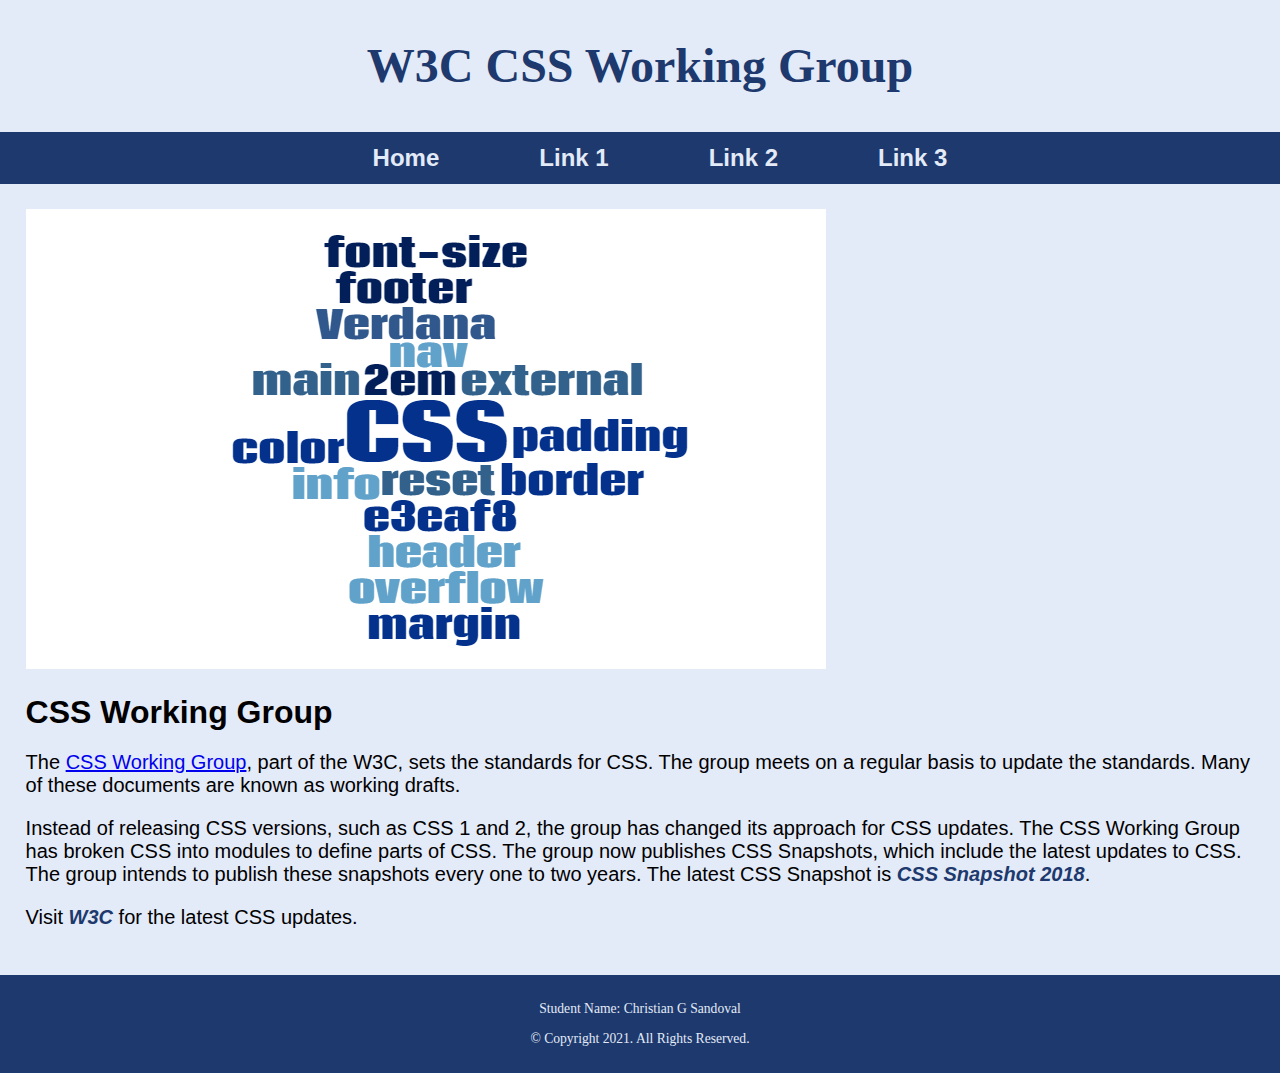
<file: apply/index.html>
<!DOCTYPE html>
<!--
	Student Name: Christian G Sandoval
	File Name: index.html
	Date: March 8, 2022
-->

<html lang="en">
<head>
	<title>CH 4 Apply Your Knowledge</title>
	<meta charset="utf-8">
	<link rel="stylesheet" href="css/styles.css">
</head>
<body>

	<!-- Header -->
	<header>
		<h1>W3C CSS Working Group</h1>
	</header>

	<!-- Nav -->
	<nav>
		<ul>
			<li><a href="index.html">Home</a></li>
		<li><a href="#">Link 1</a></li>
		<li><a href="#">Link 2</a></li>
		<li><a href="#">Link 3</a></li>
		</ul>
	</nav>

	<!-- Main content area -->
	<main>

        <div id="image" class="external">
            <img src="images/word-cloud.png" alt="word cloud of CSS properties">
        </div>

        <div id="group">

            <h3>CSS Working Group</h3>
            <p>The <a href="https://www.w3.org/Style/CSS/members" target="_blank">CSS Working Group</a>, part of the W3C, sets the standards for CSS. The group meets on a regular basis to update the standards. Many of these documents are known as working drafts.</p>

            <p>Instead of releasing CSS versions, such as CSS 1 and 2, the group has changed its  approach for CSS updates.  The CSS Working Group has broken CSS into modules to define parts of CSS. The group now publishes CSS Snapshots, which include the latest updates to CSS. The group intends to publish these snapshots every one to two years. The latest CSS Snapshot is <a href="https://www.w3.org/TR/css-2018/" class="external" target="_blank">CSS Snapshot 2018</a>.</p>

            <p>Visit <a href="https://www.w3.org/Style/CSS/" class="external" target="_blank">W3C</a> for the latest CSS updates.</p>

        </div>

	</main>

	<!-- Footer -->
	<footer>
		<p>Student Name: Christian G Sandoval</p>
		<p>&copy; Copyright 2021. All Rights Reserved.</p>
	</footer>

</body>
</html>
</file>
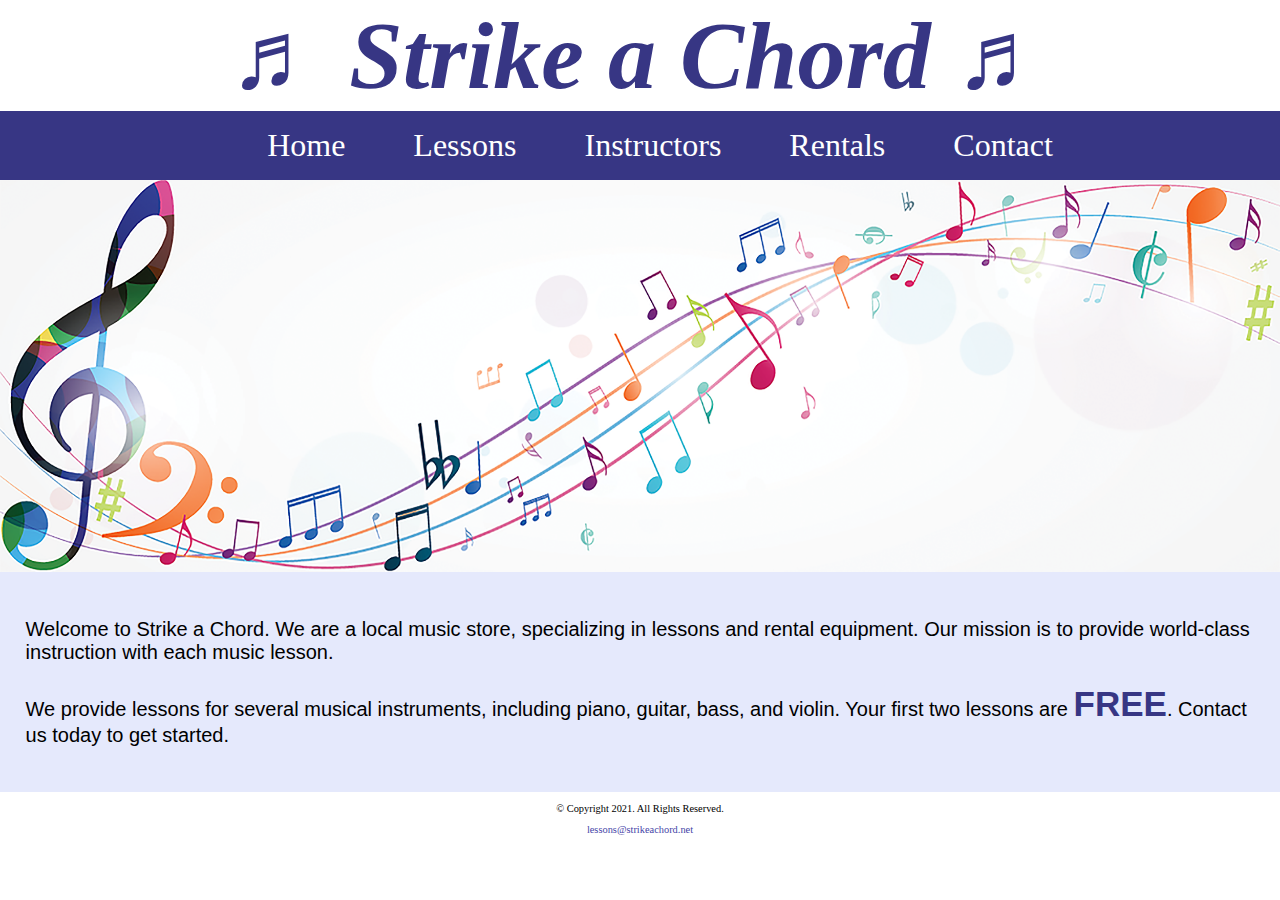
<file: lab1/index.html>
<!DOCTYPE html>
<!--
	Student Name: Christian Sandoval
	File Name: index.thml
	Date: February 15, 2022
-->
<html lang="en">
<head>
	<title>Strike a Chord: Home</title>
	<meta charset="utf-8">
	<link rel="stylesheet" href="css/styles.css">
</head>

<body>

	<header>
		<h1>&#9836; Strike a Chord &#9836;</h1>
	</header>

	<nav>
		<ul>
			<li><a href="index.html">Home</a></li>
    	<li><a href="lessons.html">Lessons</a></li>
    	<li><a href="instructors.html">Instructors</a></li>
    	<li><a href="rentals.html">Rentals</a></li>
    	<li><a href="contact.html">Contact</a></li>
		</ul>
	</nav>

<!-- Hero Image -->
 <div id="hero">
 	<img src="images/music-notes.png" alt="colorful music notes">
 </div>

<!-- Use the main are to add the main content to the webpage -->
	<main>
		<div id="intro">

      <p>Welcome to Strike a Chord. We are a local music store, specializing in lessons and rental equipment. Our mission is to provide world-class instruction with each music lesson.</p>

      <p>We provide lessons for several musical instruments, including piano, guitar, bass, and violin. Your first two lessons are <span class="action">FREE</span>. Contact us today to get started.</p>

    </div>
  </main>

	<footer>
		<p>&copy; Copyright 2021. All Rights Reserved.</p>
    <p><a href="mailto:lessons@strikeachord.net">lessons@strikeachord.net</a></p>
	</footer>

</body>

</html>
</file>
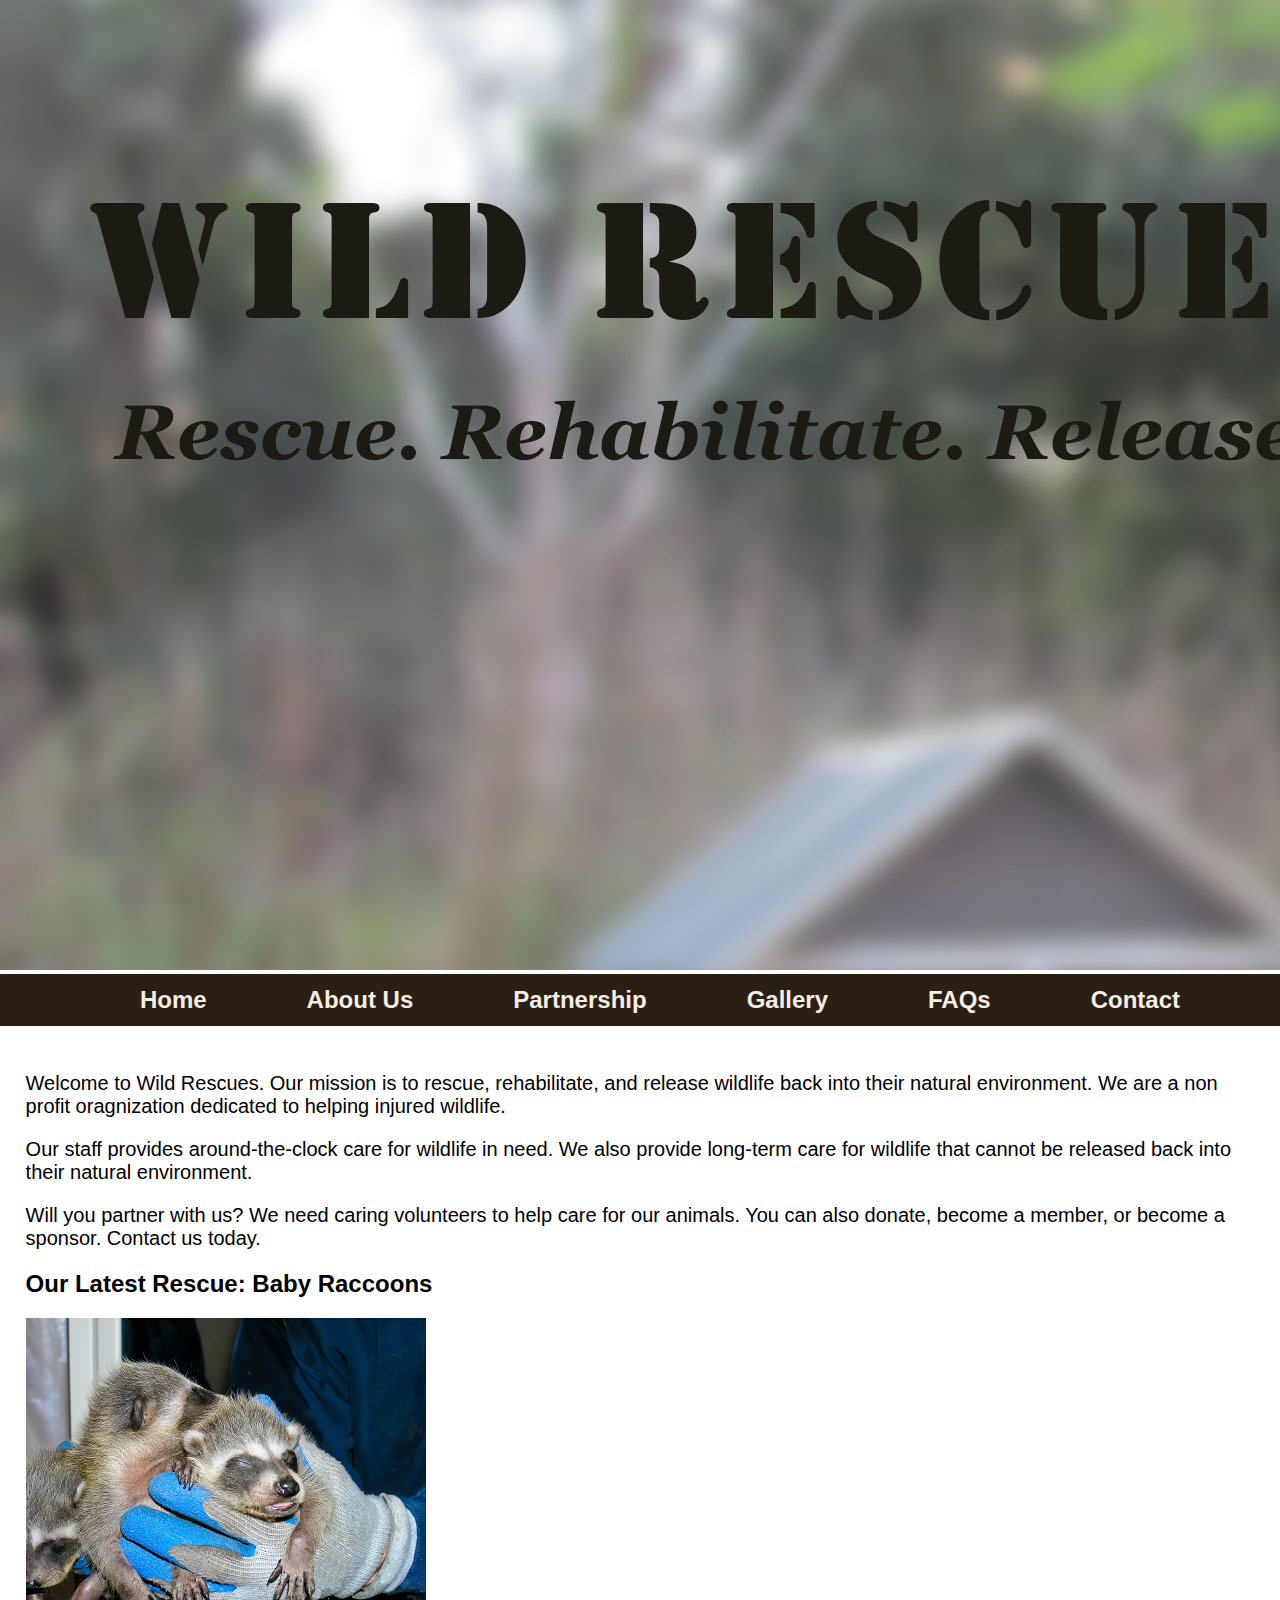
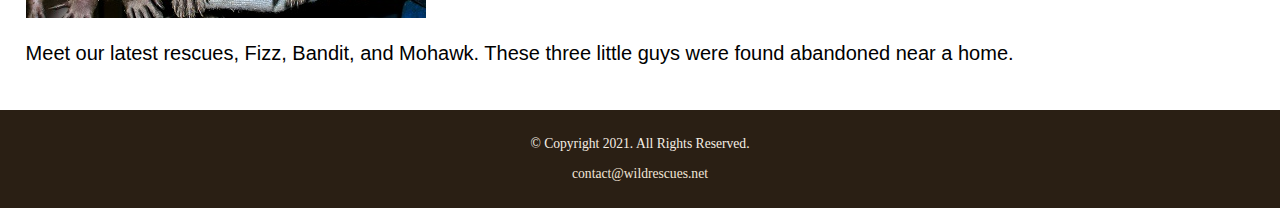
<file: lab2/index.html>
<!DOCTYPE html>
<!--
  Student Name: Christian Sandoval
  File Name: index.html
  Date: February 15, 2022
  -->
<html lang="en">
<head>
  <title>Wild Rescues: Home</title>
  <meta charset="utf-8">
  <link rel="stylesheet" href="css/styles.css">
</head>

<body>

  <header>
    <a href="index.html"><img src="images/baby-hawk.jpg" alt="rescued baby hawk"></a>
  </header>

  <nav>
    <ul>
      <li><a href="index.html">Home</a></li>
      <li><a href="about.html">About Us</a></li>
      <li><a href="partnership.html">Partnership</a></li>
      <li><a href="gallery.html">Gallery</a></li>
      <li><a href="faqs.html">FAQs</a></li>
      <li><a href="contact.html">Contact</a></li>
      </ul>
  </nav>

  <main>
    <div id= "welcome">

      <p>Welcome to Wild Rescues. Our mission is to rescue, rehabilitate, and release wildlife back into their natural environment. We are a non profit oragnization dedicated to helping injured wildlife.</p>

      <p>Our staff provides around-the-clock care for wildlife in need. We also provide long-term care for wildlife that cannot be released back into their natural environment.</p>

      <p>Will you partner with us? We need caring volunteers to help care for our animals. You can also donate, become a member, or become a sponsor. Contact us today.</p>

    </div>

    <div id= "latest">

      <h2>Our Latest Rescue: Baby Raccoons</h2>
      <img src="images/baby-raccoons.jpg" alt="hands holding three baby raccoons">
      <p>Meet our latest rescues, Fizz, Bandit, and Mohawk. These three little guys were found abandoned near a home.</p>

    </div>
  </main>

  <footer>
    <p>&copy; Copyright 2021. All Rights Reserved.</p>
    <p><a href="mailto:contact@wildrescues.net">contact@wildrescues.net</a></p>
  </footer>

</body>

</html>
</file>
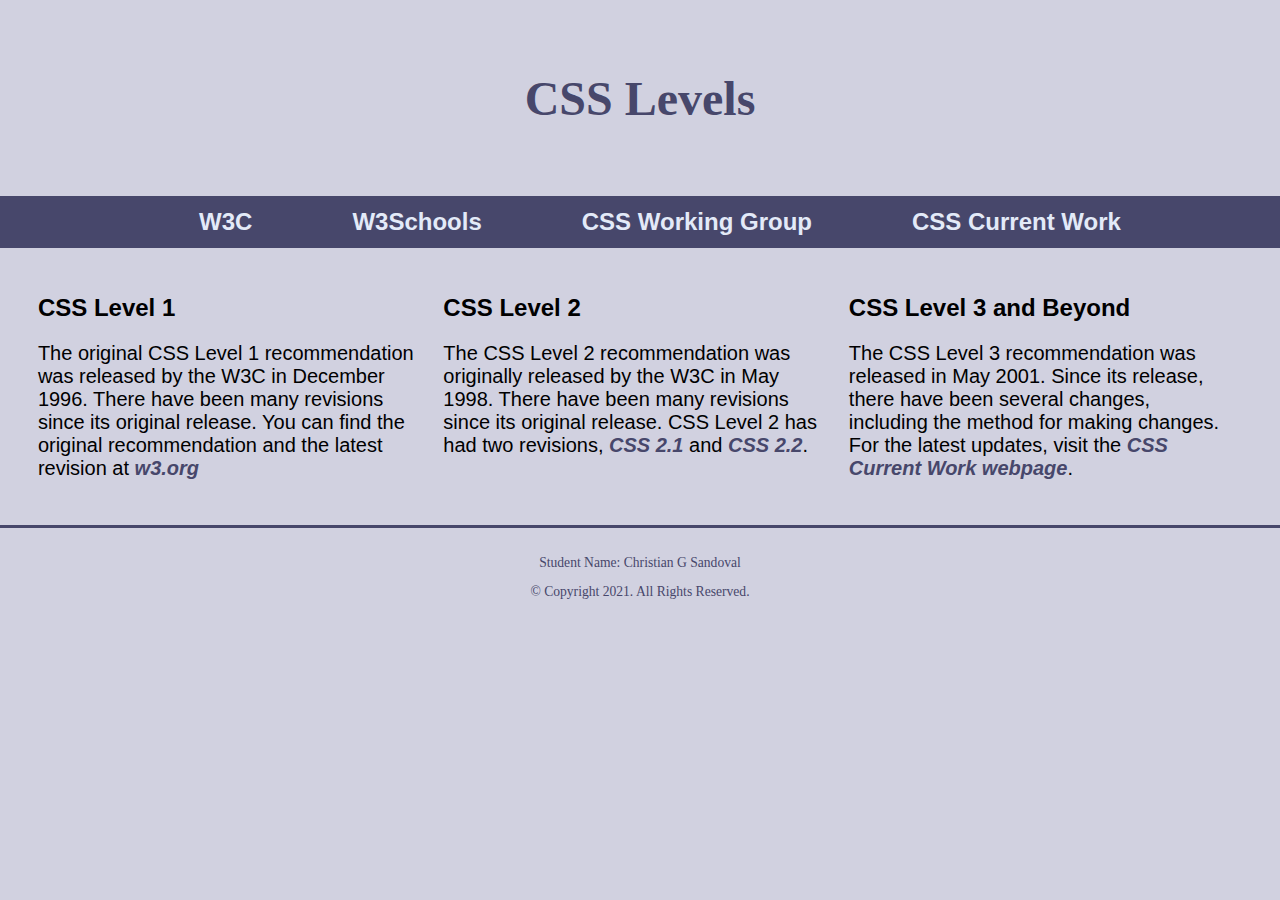
<file: analyze/analyze04.html>
<!DOCTYPE html>
<!--
	Student Name: Christian G Sandoval
	File Name: analyze04.html
	Date: March 8, 2022
-->
<html lang="en">
<head>
	<title>Chapter 4 Analyze</title>
	<meta charset="utf-8">
	<link rel="stylesheet" href="css/styles.css">
</head>
<body>

	<header>
		<h1>CSS Levels</h1>
	</header>

    <!-- Nav -->
	<nav>
		<ul>
            <li><a href="https://www.w3.org/" target="_blank">W3C</a></li>
            <li><a href="https://www.w3schools.com/" target="_blank">W3Schools</a></li>
            <li><a href="https://www.w3.org/Style/CSS/members" target="_blank">CSS Working Group</a></li>
            <li><a href="https://www.w3.org/Style/CSS/current-work" target="_blank">CSS Current Work</a></li>
        </ul>
	</nav>

	<main>

        <div id="css1">

            <h2>CSS Level 1</h2>
            <p>The original CSS Level 1 recommendation was released by the W3C in December 1996. There have been many revisions since its original release. You can find the original recommendation and the latest revision at <a href="https://www.w3.org/" target="_blank">w3.org</a></p>

        </div>

        <div id="css2">

            <h2>CSS Level 2</h2>
            <p>The CSS Level 2 recommendation was originally released by the W3C in May 1998. There have been many revisions since its original release. CSS Level 2 has had two revisions, <a href="https://www.w3.org/TR/CSS2/" target="_blank">CSS 2.1</a> and <a href="https://www.w3.org/TR/CSS22/" target="_blank">CSS 2.2</a>.</p>

        </div>

        <div id="css3">

            <h2>CSS Level 3 and Beyond</h2>
            <p>The CSS Level 3 recommendation was released in May 2001. Since its release, there have been several changes, including the method for making changes. For the latest updates, visit the <a href="https://www.w3.org/Style/CSS/current-work" target="_blank">CSS Current Work webpage</a>.</p>

        </div>

	</main>

	<footer>
		<p>Student Name: Christian G Sandoval</p>
		<p>&copy; Copyright 2021. All Rights Reserved.</p>
	</footer>

</body>
</html>
</file>
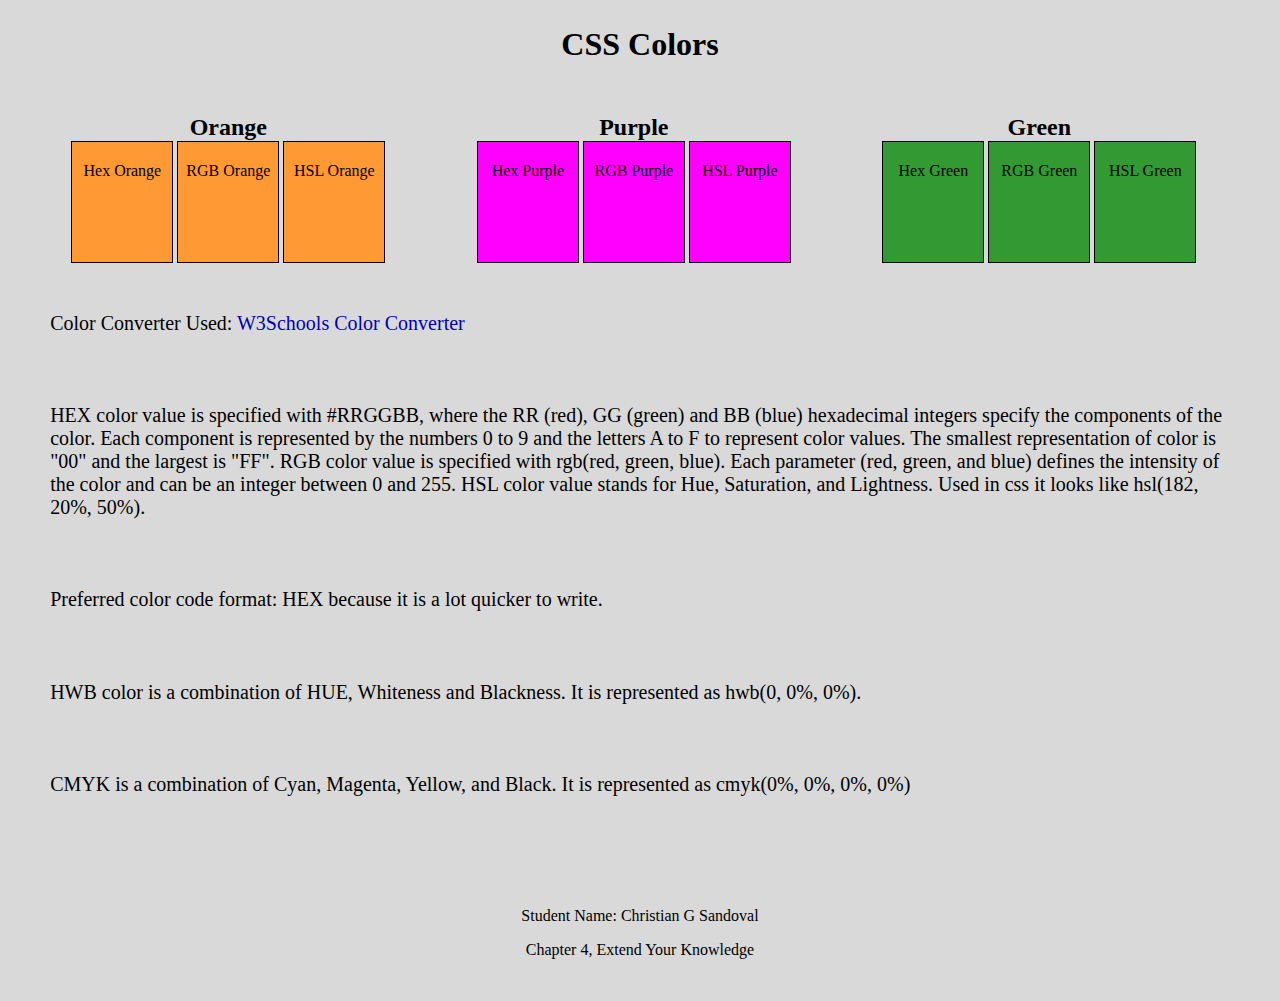
<file: extend/extend04.html>
<!DOCTYPE html>
<!--
	Student Name: Christian G Sandoval
	File Name: extend04.html
	Date: March 8, 2022
-->
<html lang="en">
<head>
	<title>CH 4 Extend Your Knowledge</title>
	<meta charset="utf-8">
	<link rel="stylesheet" href="css/styles.css">
</head>
<body>

	<header>
		<h1>CSS Colors</h1>
	</header>

	<main>

		<div id="color">

            <div id="orange">
                <h2>Orange</h2>

                <div class="box orange-hex">Hex Orange</div>

                <div class="box orange-rgb">RGB Orange</div>

                <div class="box orange-hsl">HSL Orange</div>

            </div>

            <div id="purple">
                <h2>Purple</h2>

                <div class="box purple-hex">Hex Purple</div>

                <div class="box purple-rgb">RGB Purple</div>

                <div class="box purple-hsl">HSL Purple</div>

            </div>

            <div id="green">
                <h2>Green</h2>

                <div class="box green-hex">Hex Green</div>

                <div class="box green-rgb">RGB Green</div>

                <div class="box green-hsl">HSL Green</div>

            </div>

            <div id="questions">
                <!-- Use the paragraph element below to identify the online color converter you used to complete this assignment. Include an absolute link to your resource and include the target attribute to open the page in a new tab. -->
                <p>Color Converter Used: <a href="https://www.w3schools.com/colors/colors_converter.asp" target="_blank">W3Schools Color Converter</a></p>

                <!-- Use the paragraph element below to compare and contrast your findings regarding hexadecimal, RGB, and HSL color codes. -->
                <p>HEX color value is specified with #RRGGBB, where the RR (red), GG (green) and BB (blue) hexadecimal integers specify the components of the color. Each component is represented by the numbers
									0 to 9 and the letters A to F to represent color values. The smallest representation of color is "00" and the largest is "FF". RGB color value is specified with rgb(red, green, blue). Each parameter
									(red, green, and blue) defines the intensity of the color and can be an integer between 0 and 255. HSL color value stands for Hue, Saturation, and Lightness. Used in css it looks like hsl(182, 20%, 50%).</p>

                <!-- Use the paragraph element below to identify your preferred color code format (hexadecimal, RBG, or HSL) and why. -->
                <p>Preferred color code format: HEX because it is a lot quicker to write.</p>

                <!-- Use the paragraph element to discuss HWB color. -->
                <p>HWB color is a combination of HUE, Whiteness and Blackness. It is represented as  hwb(0, 0%, 0%).</p>

                <!-- Use the paragraph element to discuss CMYK color. -->
                <p>CMYK is a combination of Cyan, Magenta, Yellow, and Black. It is represented as cmyk(0%, 0%, 0%, 0%)</p>

            </div>

        </div>

	</main>

    <!-- Add a class attribute to the footer element below to set a background color of light blue. Use hexadecimal. -->
	<footer>
		<p>Student Name: Christian G Sandoval</p>
		<p>Chapter 4, Extend Your Knowledge</p>
	</footer>

</body>
</html>
</file>
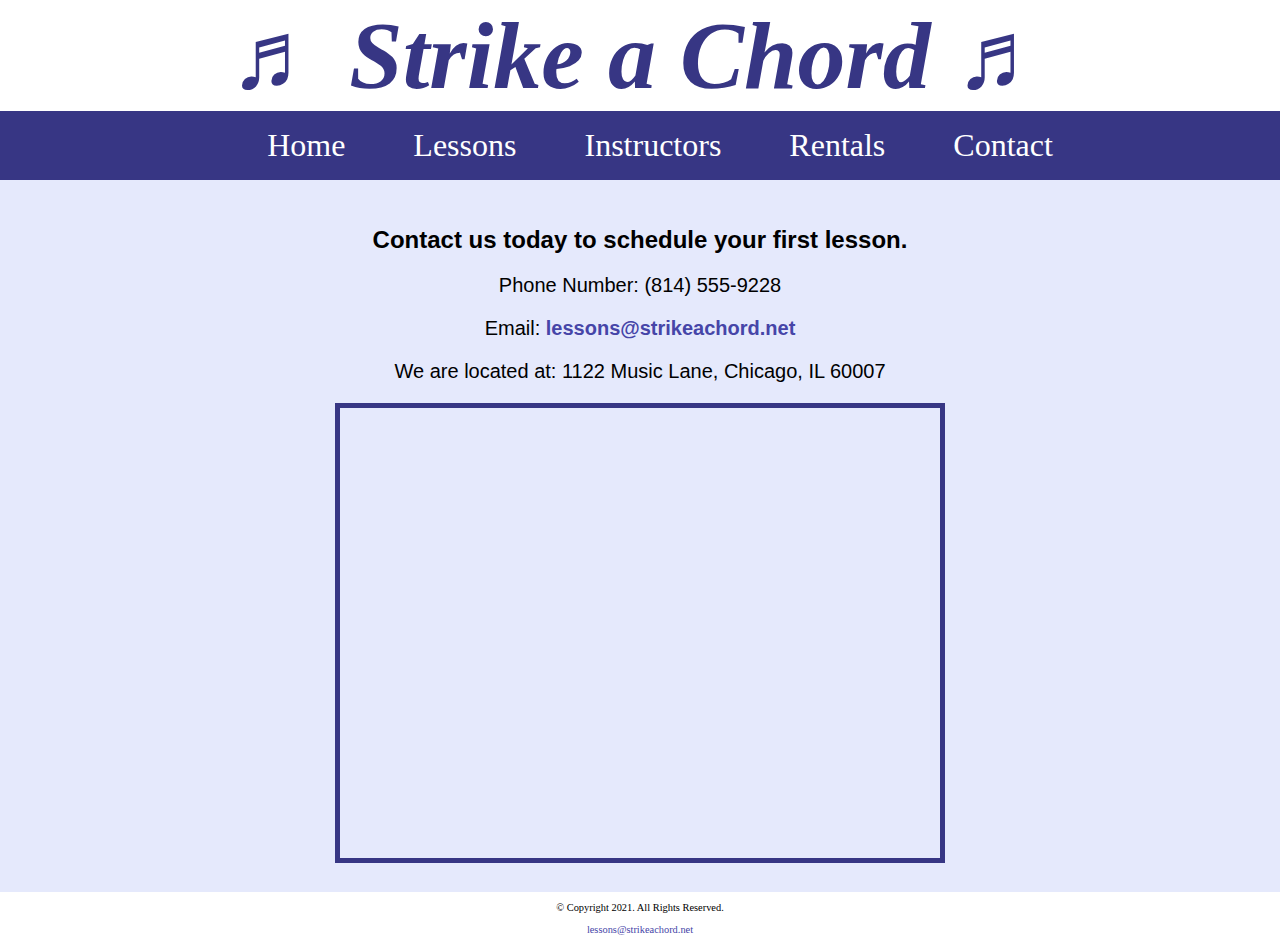
<file: lab1/contact.html>
<!DOCTYPE html>
<!--
	Student Name: Christian Sandoval
	File Name: contact.thml
	Date: February 15, 2022
-->
<html lang="en">
<head>
	<title>Strike a Chord: contact</title>
	<meta charset="utf-8">
	<link rel="stylesheet" href="css/styles.css">
</head>

<body>

	<header>
		<h1>&#9836; Strike a Chord &#9836;</h1>
	</header>

	<nav>
		<ul>
			<li><a href="index.html">Home</a></li>
    	<li><a href="lessons.html">Lessons</a></li>
    	<li><a href="instructors.html">Instructors</a></li>
    	<li><a href="rentals.html">Rentals</a></li>
    	<li><a href="contact.html">Contact</a></li>
		</ul>
	</nav>
<!-- Use the main are to add the main content to the webpage -->
	<main>
		<div id= "contact">
      <h2>Contact us today to schedule your first lesson.</h2>
      <p>Phone Number: (814) 555-9228</p>
      <p>Email: <a href=”mailto:lessons@strikeachord.net”>lessons@strikeachord.net</a></p>
      <p>We are located at: 1122 Music Lane, Chicago, IL 60007</p>
      <iframe src="https://www.google.com/maps/embed?pb=!1m18!1m12!1m3!1d190255.33858274046!2d-87.87204673686428!3d41.833903666524904!2m3!1f0!2f0!3f0!3m2!1i1024!2i768!4f13.1!3m3!1m2!1s0x880e2c3cd0f4cbed%3A0xafe0a6ad09c0c000!2sChicago%2C%20IL!5e0!3m2!1sen!2sus!4v1646118001658!5m2!1sen!2sus" width="600" height="450" class="map" allowfullscreen="" loading="lazy"></iframe>

		</div>
	</main>

	<footer>
		<p>&copy; Copyright 2021. All Rights Reserved.</p>
    <p><a href="mailto:lessons@strikeachord.net">lessons@strikeachord.net</a></p>
	</footer>

</body>

</html>
</file>
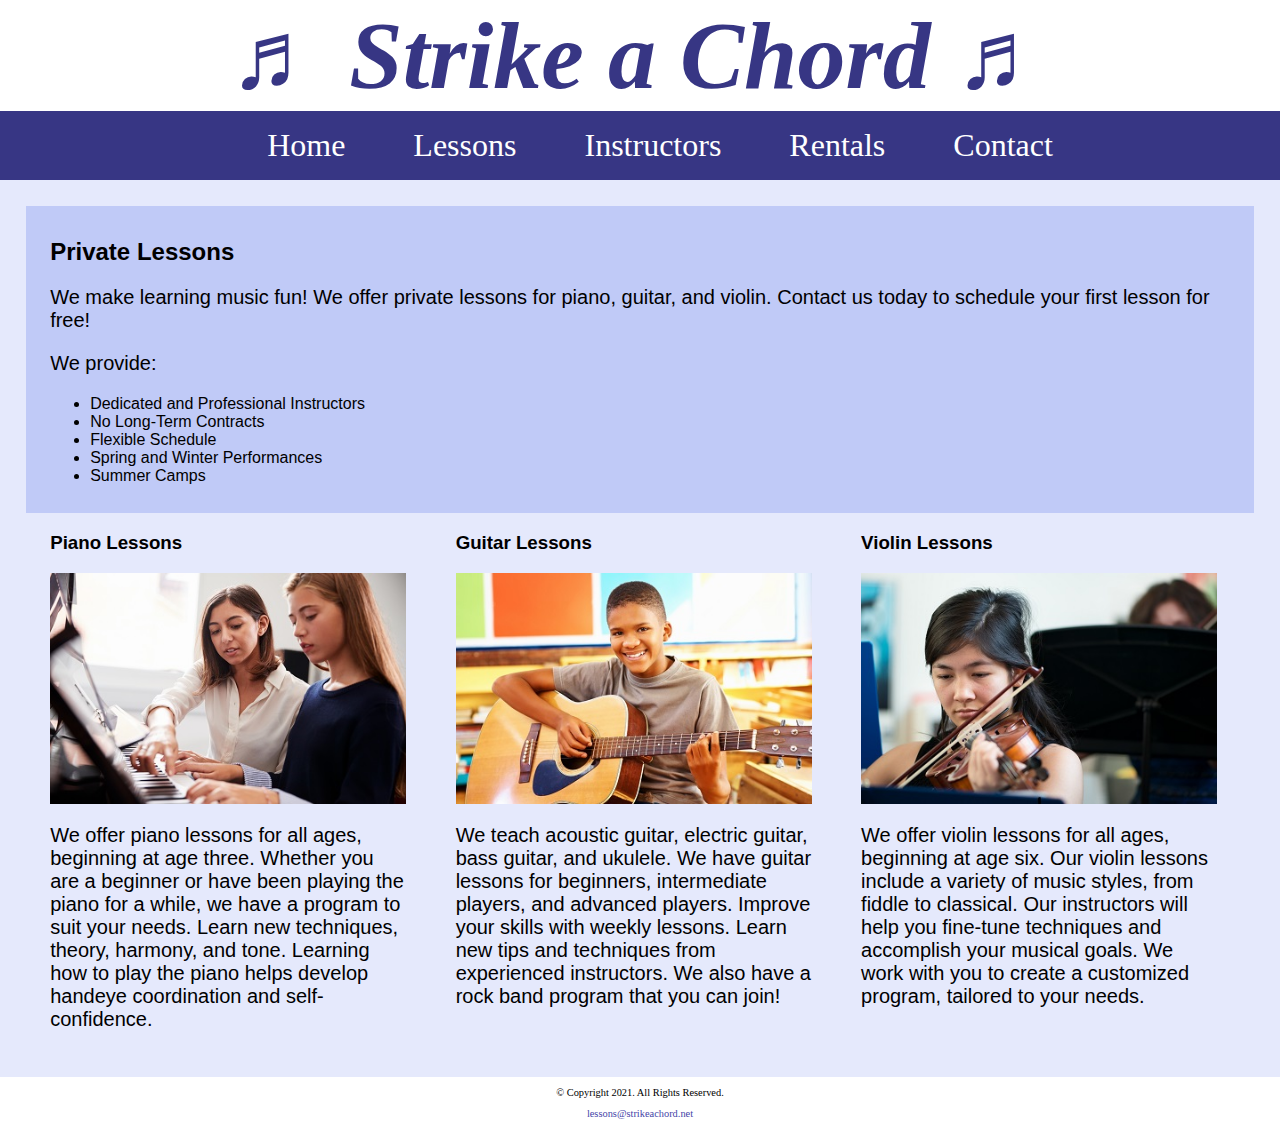
<file: lab1/lessons.html>
<!DOCTYPE html>
<!--
	Student Name: Christian Sandoval
	File Name: lessons.thml
	Date: February 15, 2022
-->
<html lang="en">
<head>
	<title>Strike a Chord: Lessons</title>
	<meta charset="utf-8">
	<link rel="stylesheet" href="css/styles.css">
</head>

<body>

	<header>
		<h1>&#9836; Strike a Chord &#9836;</h1>
	</header>

	<nav>
		<ul>
			<li><a href="index.html">Home</a></li>
    	<li><a href="lessons.html">Lessons</a></li>
    	<li><a href="instructors.html">Instructors</a></li>
    	<li><a href="rentals.html">Rentals</a></li>
    	<li><a href="contact.html">Contact</a></li>
		</ul>
	</nav>
<!-- Use the main are to add the main content to the webpage -->
	<main>
		<div id="info">
      <h2>Private Lessons</h2>
      <p>We make learning music fun! We offer private lessons for piano, guitar, and violin. Contact us today to schedule your first lesson for free! </p>
      <p>We provide:</p>
        <ul>
          <li>Dedicated and Professional Instructors</li>
          <li>No Long-Term Contracts</li>
          <li>Flexible Schedule</li>
          <li>Spring and Winter Performances</li>
          <li>Summer Camps</li>
        </ul>
    </div>

    <div id="piano">
      <h3>Piano Lessons</h3>
      <img src="images/piano-lesson.jpg" alt="piano teacher and student sitting at a piano">
      <p>We offer piano lessons for all ages, beginning at age three. Whether you are a beginner or have been playing the piano for a while, we have a program to suit your needs. Learn new techniques, theory,
        harmony, and tone. Learning how to play the piano helps develop handeye coordination and self-confidence.</p>
    </div>

    <div id="guitar">
      <h3>Guitar Lessons</h3>
      <img src="images/child-guitar.jpg" alt="child with a smile holding a guitar">
      <p>We teach acoustic guitar, electric guitar, bass guitar, and ukulele. We have guitar lessons for beginners, intermediate players, and advanced players. Improve your skills with weekly lessons. Learn
        new tips and techniques from experienced instructors. We also have a rock band program that you can join!</p>
    </div>

    <div id="violin">
      <h3>Violin Lessons</h3>
      <img src="images/woman-violin.jpg" alt="woman playing the violin">
      <p>We offer violin lessons for all ages, beginning at age six. Our violin lessons include a variety of music styles, from fiddle to classical. Our instructors will help you fine-tune techniques and
        accomplish your musical goals. We work with you to create a customized program, tailored to your needs.</p>
    </div>

	</main>

	<footer>
		<p>&copy; Copyright 2021. All Rights Reserved.</p>
    <p><a href="mailto:lessons@strikeachord.net">lessons@strikeachord.net</a></p>
	</footer>

</body>

</html>
</file>
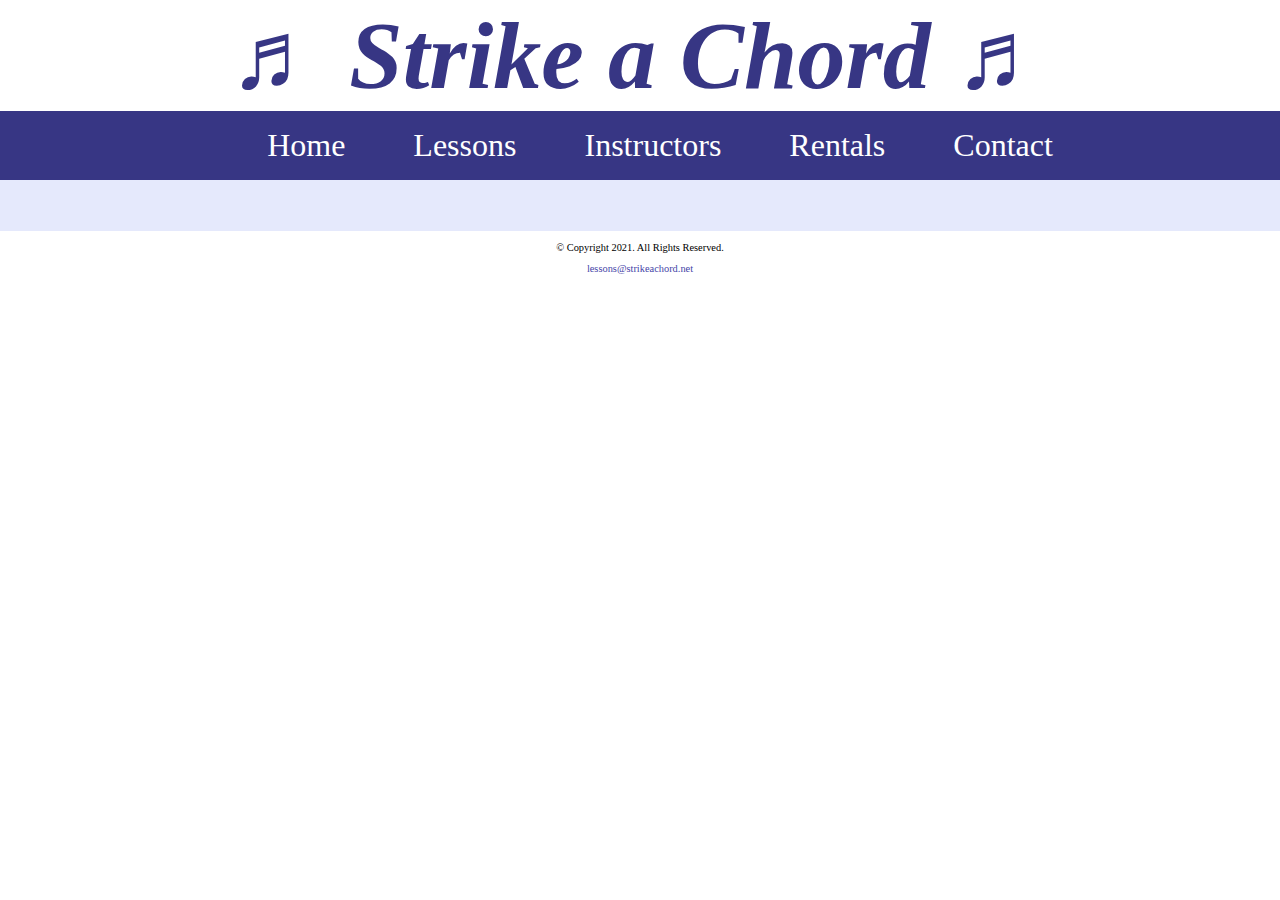
<file: lab1/template.html>
<!DOCTYPE html>
<!--
	Student Name: Christian Sandoval
	File Name: template.thml
	Date: February 15, 2022
-->
<html lang="en">
<head>
	<title>Strike a Chord: Template</title>
	<meta charset="utf-8">
	<link rel="stylesheet" href="css/styles.css">
</head>

<body>

	<header>
		<h1>&#9836; Strike a Chord &#9836;</h1>
	</header>

	<nav>
		<ul>
			<li><a href="index.html">Home</a></li>
    	<li><a href="lessons.html">Lessons</a></li>
    	<li><a href="instructors.html">Instructors</a></li>
    	<li><a href="rentals.html">Rentals</a></li>
    	<li><a href="contact.html">Contact</a></li>
		</ul>
	</nav>
<!-- Use the main are to add the main content to the webpage -->
	<main>
		<div>

		</div>
	</main>

	<footer>
		<p>&copy; Copyright 2021. All Rights Reserved.</p>
    <p><a href="mailto:lessons@strikeachord.net">lessons@strikeachord.net</a></p>
	</footer>

</body>

</html>
</file>
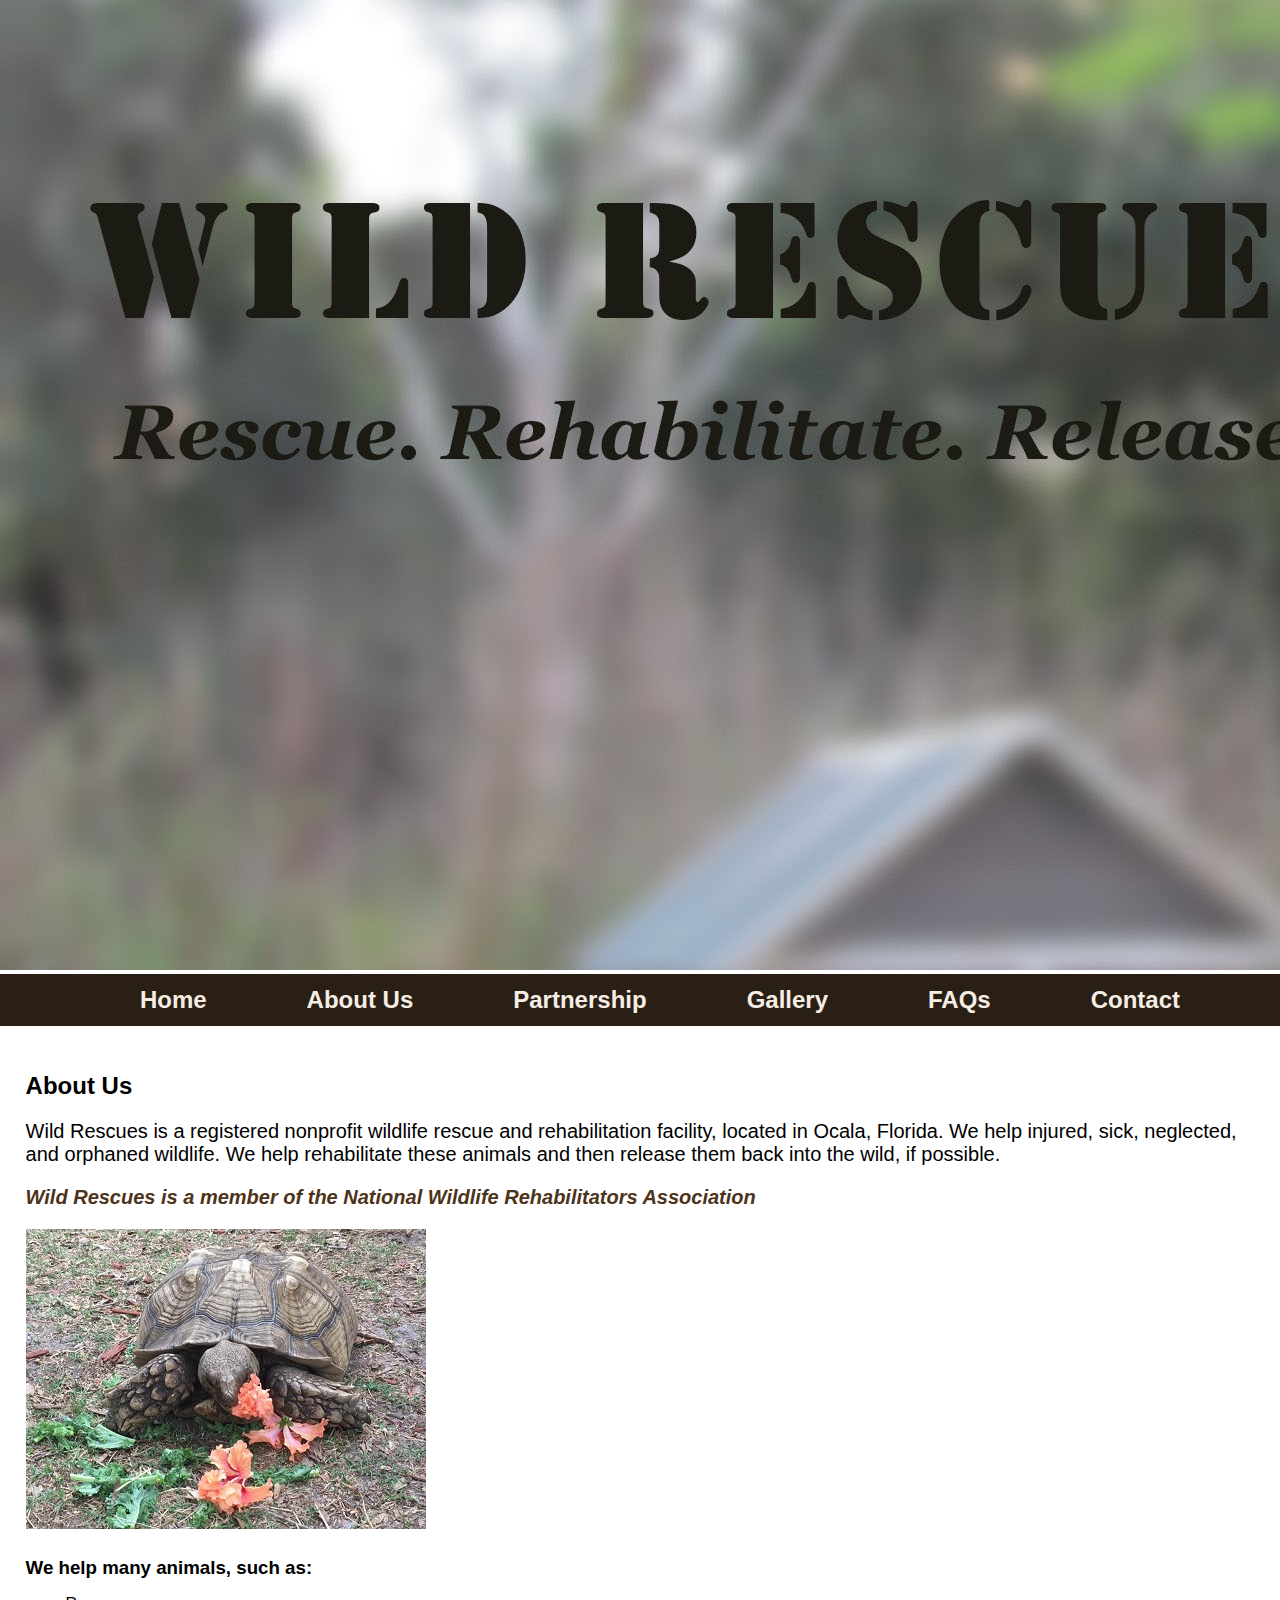
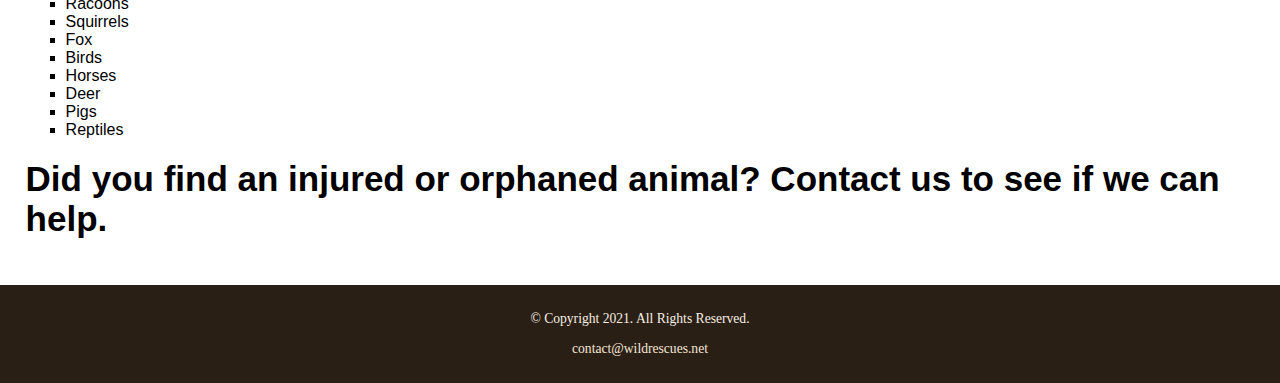
<file: lab2/about.html>
<!DOCTYPE html>
<!--
  Student Name: Christian Sandoval
  File Name: about.html
  Date: February 15, 2022
  -->
<html lang="en">
<head>
  <title>Wild Rescues: About</title>
  <meta charset="utf-8">
  <link rel="stylesheet" href="css/styles.css">
</head>

<body>

  <header>
    <a href="index.html"><img src="images/baby-hawk.jpg" alt="rescued baby hawk"></a>
  </header>

  <nav>
    <ul>
      <li><a href="index.html">Home</a></li>
      <li><a href="about.html">About Us</a></li>
      <li><a href="partnership.html">Partnership</a></li>
      <li><a href="gallery.html">Gallery</a></li>
      <li><a href="faqs.html">FAQs</a></li>
      <li><a href="contact.html">Contact</a></li>
      </ul>
  </nav>

  <main>
    <div id="info">
      <h2>About Us</h2>
      <p>Wild Rescues is a registered nonprofit wildlife rescue and rehabilitation facility, located in Ocala, Florida. We help injured, sick, neglected, and orphaned wildlife. We help rehabilitate these animals
      and then release them back into the wild, if possible.</p>
      <p><a href="https://www.nwrawildlife.org/" target="_blank" class="link">Wild Rescues is a member of the National Wildlife Rehabilitators Association</a></p>

      <img src="images/tortoise.jpg" alt="tortoise eating vegetation">


      <h3>We help many animals, such as:</h3>
        <ul>
          <li>Racoons</li>
          <li>Squirrels</li>
          <li>Fox</li>
          <li>Birds</li>
          <li>Horses</li>
          <li>Deer</li>
          <li>Pigs</li>
          <li>Reptiles</li>
        </ul>

      <p><a class="action">Did you find an injured or orphaned animal? Contact us to see if we can help.</a></p>
    </div>

  </main>

  <footer>
    <p>&copy; Copyright 2021. All Rights Reserved.</p>
    <p><a href="mailto:contact@wildrescues.net">contact@wildrescues.net</a></p>
  </footer>

</body>

</html>
</file>
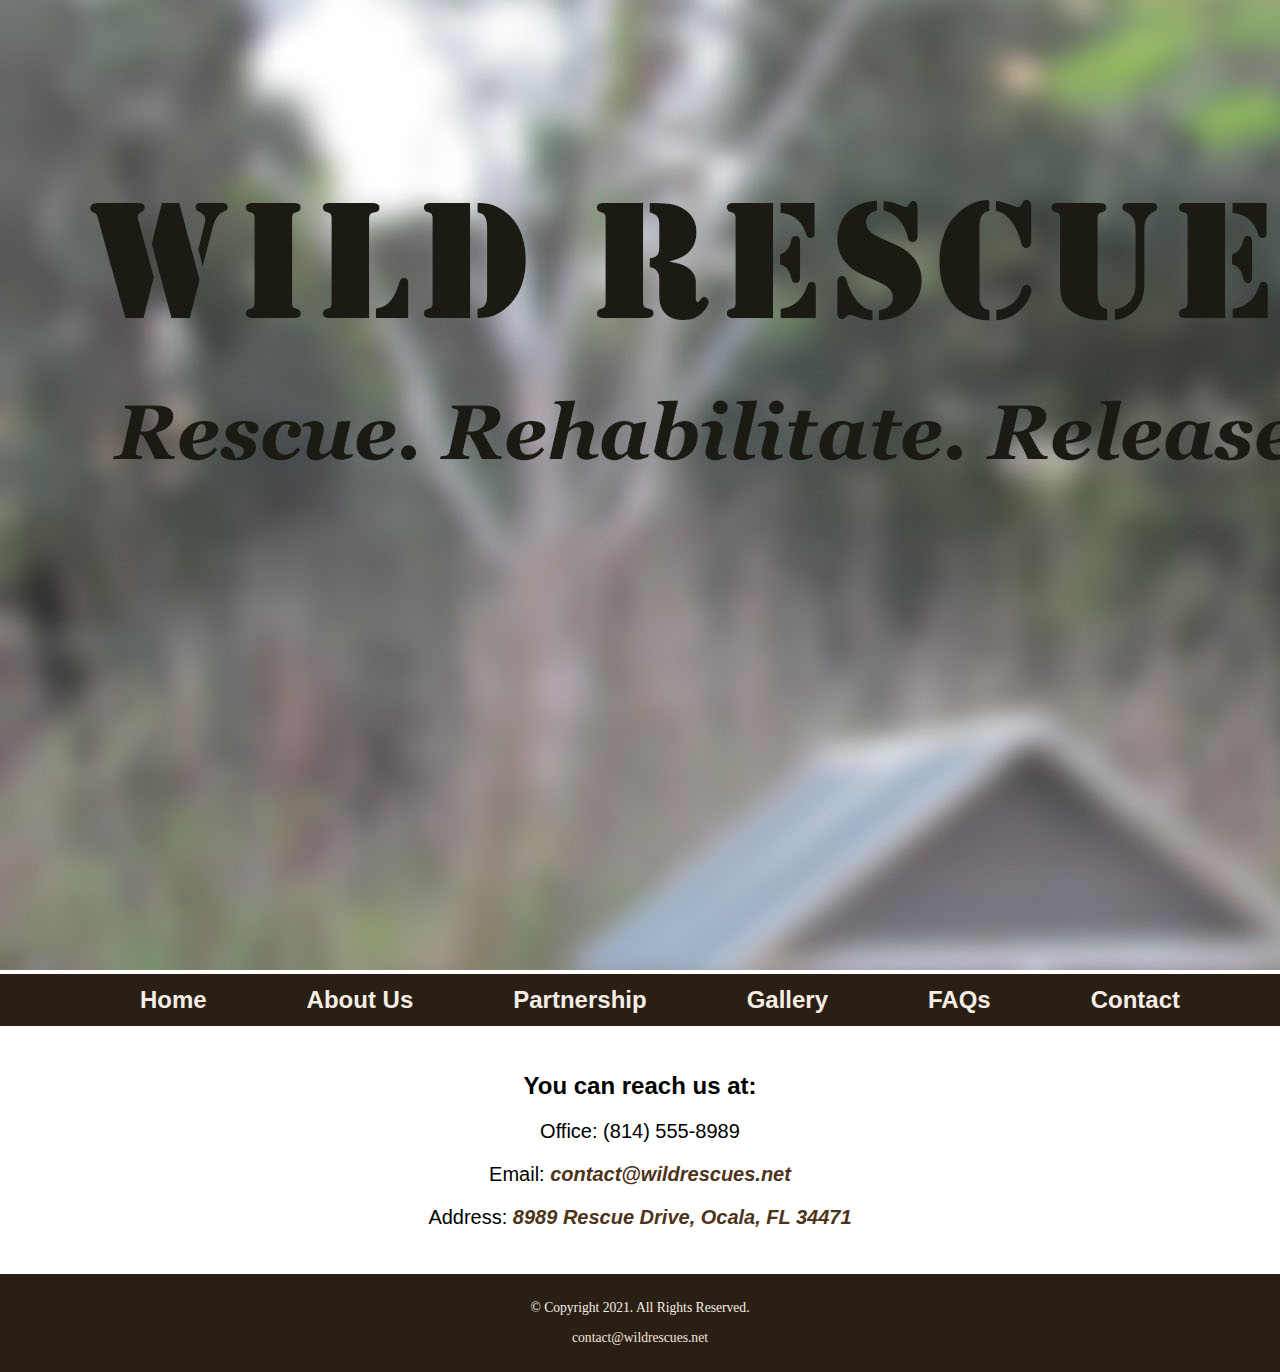
<file: lab2/contact.html>
<!DOCTYPE html>
<!--
  Student Name: Christian Sandoval
  File Name: contact.html
  Date: February 15, 2022
  -->
<html lang="en">
<head>
  <title>Wild Rescues: Contact</title>
  <meta charset="utf-8">
  <link rel="stylesheet" href="css/styles.css">
</head>

<body>

  <header>
    <a href="index.html"><img src="images/baby-hawk.jpg" alt="rescued baby hawk"></a>
  </header>

  <nav>
    <ul>
      <li><a href="index.html">Home</a></li>
      <li><a href="about.html">About Us</a></li>
      <li><a href="partnership.html">Partnership</a></li>
      <li><a href="gallery.html">Gallery</a></li>
      <li><a href="faqs.html">FAQs</a></li>
      <li><a href="contact.html">Contact</a></li>
      </ul>
  </nav>

  <main>
    <div id="contact">
      <h2>You can reach us at:</h2>
      <p>Office: (814) 555-8989</p>
      <p>Email: <a href="mailto:contact@wildrescues.net" class="link">contact@wildrescues.net</a></p>
      <p>Address: <a href="https://www.google.com/maps/place/Ocala,+FL/@29.1739558,-82.1918274,13z/data=!3m1!4b1!4m5!3m4!1s0x88e62b541cba3ce5:0xf5f53be4b1380536!8m2!3d29.1871986!4d-82.1400923" class="link" target="_blank">
        8989 Rescue Drive, Ocala, FL 34471</a></p>
    </div>

  </main>

  <footer>
    <p>&copy; Copyright 2021. All Rights Reserved.</p>
    <p><a href="mailto:contact@wildrescues.net">contact@wildrescues.net</a></p>
  </footer>

</body>

</html>
</file>
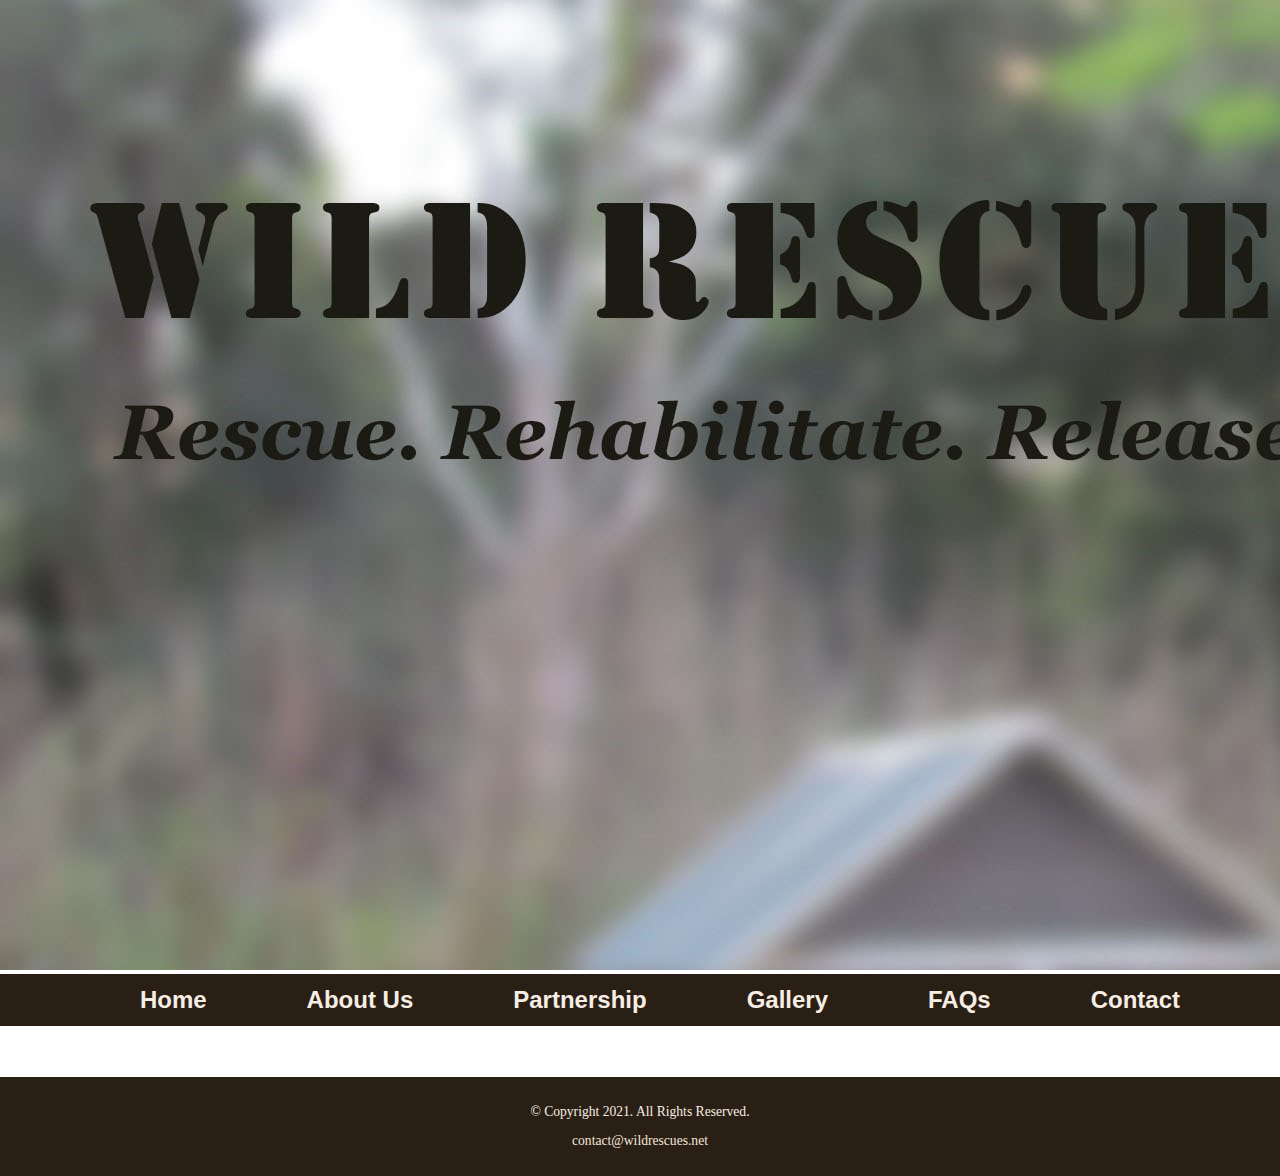
<file: lab2/template.html>
<!DOCTYPE html>
<!--
  Student Name: Christian Sandoval
  File Name:
  Date: February 15, 2022
  -->
<html lang="en">
<head>
  <title>Wild Rescues: Template</title>
  <meta charset="utf-8">
  <link rel="stylesheet" href="css/styles.css">
</head>

<body>

  <header>
    <a href="index.html"><img src="images/baby-hawk.jpg" alt="rescued baby hawk"></a>
  </header>

  <nav>
    <ul>
      <li><a href="index.html">Home</a></li>
      <li><a href="about.html">About Us</a></li>
      <li><a href="partnership.html">Partnership</a></li>
      <li><a href="gallery.html">Gallery</a></li>
      <li><a href="faqs.html">FAQs</a></li>
      <li><a href="contact.html">Contact</a></li>
      </ul>
  </nav>

  <main>
    <div>


    </div>

  </main>

  <footer>
    <p>&copy; Copyright 2021. All Rights Reserved.</p>
    <p><a href="mailto:contact@wildrescues.net">contact@wildrescues.net</a></p>
  </footer>

</body>

</html>
</file>
<file: apply/css/styles.css>
/* Student Name: Christian G Sandoval
	 File Name: style.css
	 Date: March 8, 2022 */

/* CSS Reset */

body, header, nav, main, footer, img, h1, h3 {
  margin: 0;
  padding: 0;
  border: 0;
}

/* Style rule for body and image */

body {
  background-color: #e3eaf8;
}
img {
  max-width: 100%;
  display: block;
}

/* Style rule for header content */

h1 {
  text-align: center;
  font-size: 3em;
  font-family: Georgia, Times, serif;
  padding: 3%;
  color: #1d396d;
}

/* Style rules for navigation area */

nav {
  background-color: #1d396d;
}
nav ul {
  list-style-type: none;
  margin: 0;
  text-align: center;
}
nav li {
  display: inline-block;
  font-size: 1.5em;
  font-family: Verdana, Arial, sans-serif;
  font-weight: bold;
}
nav li a {
  display: block;
  color: #e3eaf8;
  padding-top: 0.5em;
  padding-bottom: 0.5em;
  padding-left: 2em;
  padding-right: 2em;
  text-decoration: none;
}

/* Style rules for main content */

main {
  padding: 2%;
  font-family: Geneva, Arial, sans-serif;
  overflow: auto;
}
main p {
  font-size: 1.25em;
}
main h3 {
  padding-top: 2%;
  font-size: 2em;
}
id {
  width: 45%;
  float: right;
}

/* Style rules for footer content */

footer {
  text-align: center;
  font-size: 0.85em;
  background-color: #1d396d;
  color: #e3eaf8;
  padding-top: 1%;
  padding-bottom: 1%;
  padding-left: 0%;
  padding-right: 0%;
}
footer a {
  color: #e3eaf8;
  text-decoration: none;
}

.external {
  color: #1d396d;
  text-decoration: none;
  font-weight: bold;
  font-style: italic;
}
</file>
<file: lab1/css/styles.css>
/*
 Author: Student Name
 Date: Current Date
 File Name: styles.css
 */

 /* CSS Reset */
 body, header, nav, main, footer, img, h1 {
 margin: 0;
 padding: 0;
 border: 0;
 }

 /* Style rule for images */
 img {
 max-width: 100%;
 display: block;
 }

 /* Style rules for header content */
 header {
 text-align: center;
 font-size: 3em;
 color: #373684;
}

header h1 {
font-style: italic;
}

/* Style rules for navigation area */
 nav {
 background-color: #373684;
 }

 nav ul {
 list-style-type: none;
 margin: 0;
 text-align: center;
 }

 nav li {
 display: inline-block;
 font-size: 2em;
 }

 nav li a {
 display: block;
 color: #fff;
 text-align: center;
 padding: 0.5em 1em;
 text-decoration: none;
 }

 /* Style rules for main content */
  main {
  padding: 2%;
  background-color: #e5e9fc;
  overflow: auto;
  font-family: Verdana, Arial, sans-serif;
  }

  main p {
  font-size: 1.25em;
  }

  .action {
  font-size: 1.75em;
  color: #373684;
  font-weight: bold;
  }

#piano, #guitar, #violin {
 width: 29%;
 float: left;
 margin: 0 2%;
 }

 #info {
 clear: left;
 background-color: #c0caf7;
 padding: 1% 2%;
 }

 #contact {
 text-align: center;
 }

 #contact a {
 color: #4645a8;
 text-decoration: none;
 font-weight: bold;
 }

 .map {
 border: 5px solid #373684;
 }

 /* Style rules for footer content */
 footer {
 text-align: center;
 font-size: 0.65em;
 clear: left;
 }
 
 footer a {
 color: #4645a8;
 text-decoration: none;
 }
</file>
<file: lab2/css/styles.css>
/*
Student Name: Christian G Sandoval
Date: March 8,  2022
File Name: styles.css
*/

/* CSS Reset */
body, header, nav, main, footer, img, h1, h3 {
    margin: 0;
    padding: 0;
    border: 0;
}

/* Style rules for navigation area */
nav {
    background-color: #2a1f14;
}
nav ul {
  list-style: none;
  margin: 0;
  text-align: center;
}
nav li {
    display: inline-block;
    font-size: 1.5em;
    font-family: Geneva, Arial, sans-serif;
    font-weight: bold;
}
nav li a {
  display: block;
  color: #f6eee4;
  padding-top: 0.5em;
  padding-bottom: 0.5em;
  padding-left: 2em;
  padding-right: 2em;
  text-decoration: none;
}

/* Style rules for main content */
main {
    padding: 2%;
    font-family: Verdana, Arial, sans-serif;
}

main p {
    font-size: 1.25em;
}
main h3 {
    padding-top: 2%;
}
main ul {
  list-style: square;
}

.link {
  color: #4d3319;
  text-decoration: none;
  font-weight: bold;
  font-style: italic;
}

.action {
  font-size: 1.75em;
  font-weight: bold;
  text-align: center;
}

#contact {
  text-align: center;
}

/* Style rules for footer content */
footer {
    text-align: center;
    font-size: 0.85em;
    background-color: #2a1f14;
    color: #f6eee4;
    padding-top: 1%;
    padding-bottom: 1%;
    padding-left: 0%;
    padding-right: 0%;
}

footer a {
  color: #f3e6d8;
  text-decoration: none;
}
</file>
<file: analyze/css/styles.css>
/*
Student Name: Christian G Sandoval
Date: March 8,  2022
File Name: styles.css
*/

/* CSS Reset */
body, header, nav, main, footer {
    margin: 0;
    padding: 0;
    border: 0;
}

/* Style rules for body content */
body {
    padding 2%;
    background-color: #d1d1e0;
}

/* Style rules for header content */
header h1 {
    text-align: center;
    font-size: 3em;
    font-family: Georgia, Times, serif;
    padding: 3%;
    color: #47476b;
}

/* Style rules for navigation content */
nav {
    background-color: #47476b;
    text-align: center;
}
nav ul {
  margin: 0;
}
nav li {
    display: inline-block;
    font-size: 1.5em;
    font-family: Verdana, Arial, sans-serif;
    font-weight: bold;
}
nav li a {
  display: block;
  color: #e3eaf8;
  padding: 0.5em 2em;
  text-decoration: none;
}

/* Style rules for main content */
main {
    overflow: auto;
    padding: 2%;
    font-family: Geneva, Arial, sans-serif;
}

main p {
    font-size: 1.25em;
}
main h3 {
    padding-top: 2%;
    font-size: 2em;
}
main a {
  color: #47476b;
  text-decoration: none;
  font-weight: bold;
  font-style: italic;
}

/* Style rules for footer content */
footer {
    clear: left;
    text-align: center;
    font-size: 0.85em;
    color: #47476b;
    padding: 1% 0;
    border-top: 3px solid #47476b;
}

#css1, #css2, #css3 {
    width: 31%;
    float: left;
    padding: 0 1%;
}
</file>
<file: extend/css/styles.css>
/*
Author: Maria Cruz
Date: Current Date
File Name: styles.css
*/

/* CSS Reset */
body, header, nav, main, footer, h1, h2 {
    margin: 0;
    padding: 0;
    border: 0;
}

/* Style rules for body and header content */
body {
    background-color: #d9d9d9;
}

header, footer {
    padding: 2%;
    text-align: center;
}

/* Style rules for main content */
main {
    padding: 2%;
    overflow: auto;
}

main p {
    font-size: 1.25em;
    padding: 2%;
}

main a {
    color: #0000b3;
    text-decoration: none;
}

#orange, #purple, #green {
    display: block;
    margin-bottom: 2%;
    text-align: center;
    width: 33%;
    float: left;
}

#questions {
    clear: left;
}

.box {
    height: 100px;
    width: 100px;
    border: 1px solid #000;
    display: inline-block;
    padding-top: 5%;
}

/* Orange */
.orange-hex {
  background-color: #ff9933;
}
.orange-rgb {
  background-color:rgb(255, 153, 51);
}
.orange-hsl {
  background-color:hsl(30, 100%, 60%);
}

/* Purple */

.purple-hex {
  background-color: #ff00ff;
}
.purple-rgb {
  background-color:rgb(255, 0, 255);
}
.purple-hsl {
  background-color:hsl(300, 100%, 50%);
}
/* Green */

.green-hex {
  background-color: #339933;
}
.green-rgb {
  background-color:rgb(51, 153, 51);
}
.green-hsl {
  background-color:hsl(120, 50%, 40%);
}
</file>
